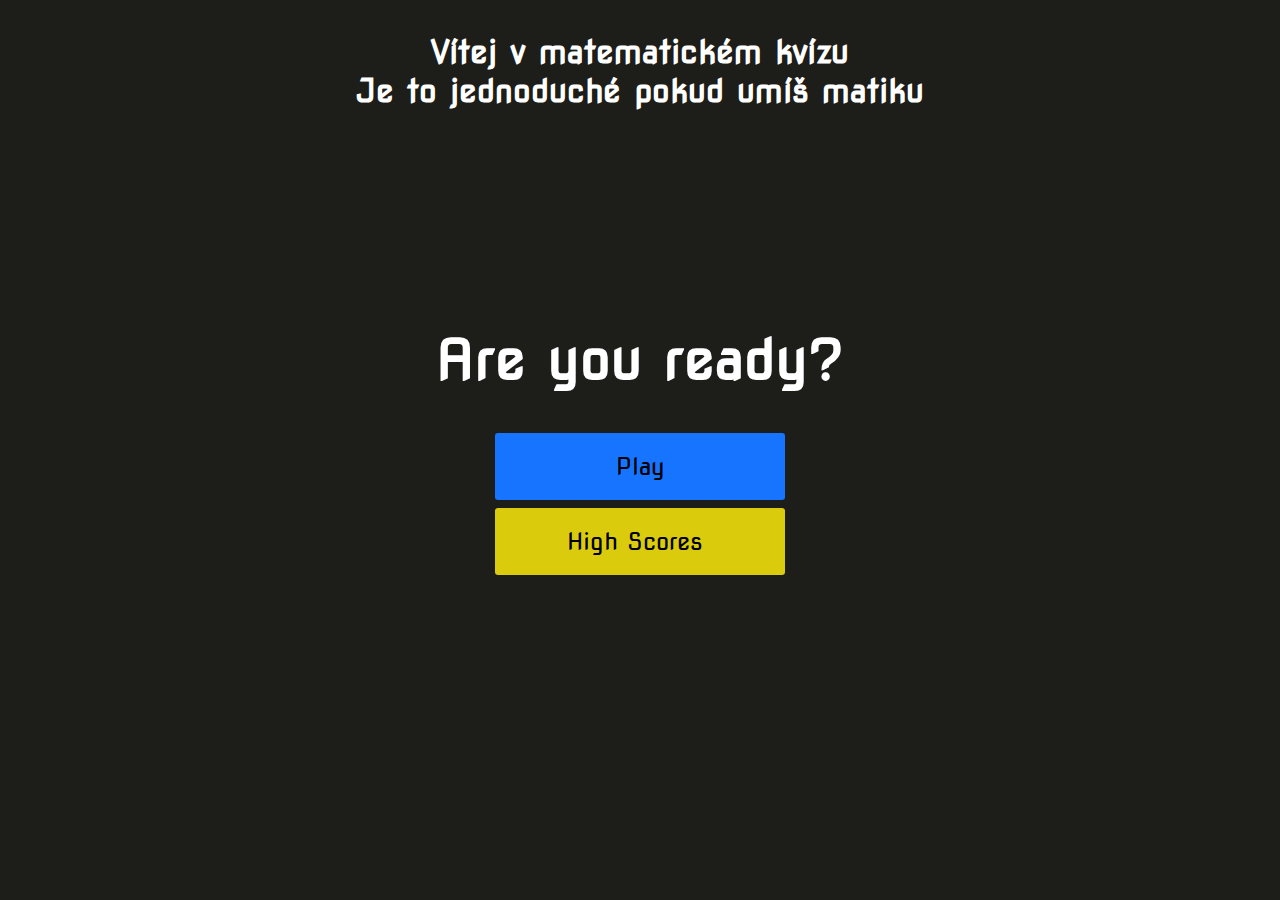
<file: index.html>
<!DOCTYPE html>
<html lang="en">

<head>
    <meta charset="UTF-8">
    <meta http-equiv="X-UA-Compatible" content="IE=edge">
    <meta name="viewport" content="width=device-width, initial-scale=1.0">
    <link rel="icon" type="image/x-icon" href="./images/ideas.png">
    <link rel="stylesheet" href="https://use.fontawesome.com/releases/v5.15.4/css/all.css"
        integrity="sha384-DyZ88mC6Up2uqS4h/KRgHuoeGwBcD4Ng9SiP4dIRy0EXTlnuz47vAwmeGwVChigm" crossorigin="anonymous">
    <link rel="stylesheet" href="./styles/main.css">
    <link href='https://fonts.googleapis.com/css2?family=Nova+Square&display=swap' rel='stylesheet' type='text/css'>
    <link href='https://fonts.googleapis.com/css2?family=Montserrat:wght@600&display=swap' rel='stylesheet'
        type='text/css'>
    <title>MathQuiz</title>
</head>

<body>
    <header class="indexHeader">
        <h1>Vítej v matematickém kvízu<br> Je to jednoduché pokud umíš matiku</h1>
    </header>
    <main class="indexMain">
        <h1>Are you ready?</h1>
        <div class="controls">
            <a href="./game.html"><button class="btn btn-primary">Play</button></a>
            <a href="./highscores.html"><button class="btn btn-secondary">High Scores<i
                        class="fas fa-crown"></i></button></a>
        </div>
    </main>
</body>

</html>
</file>
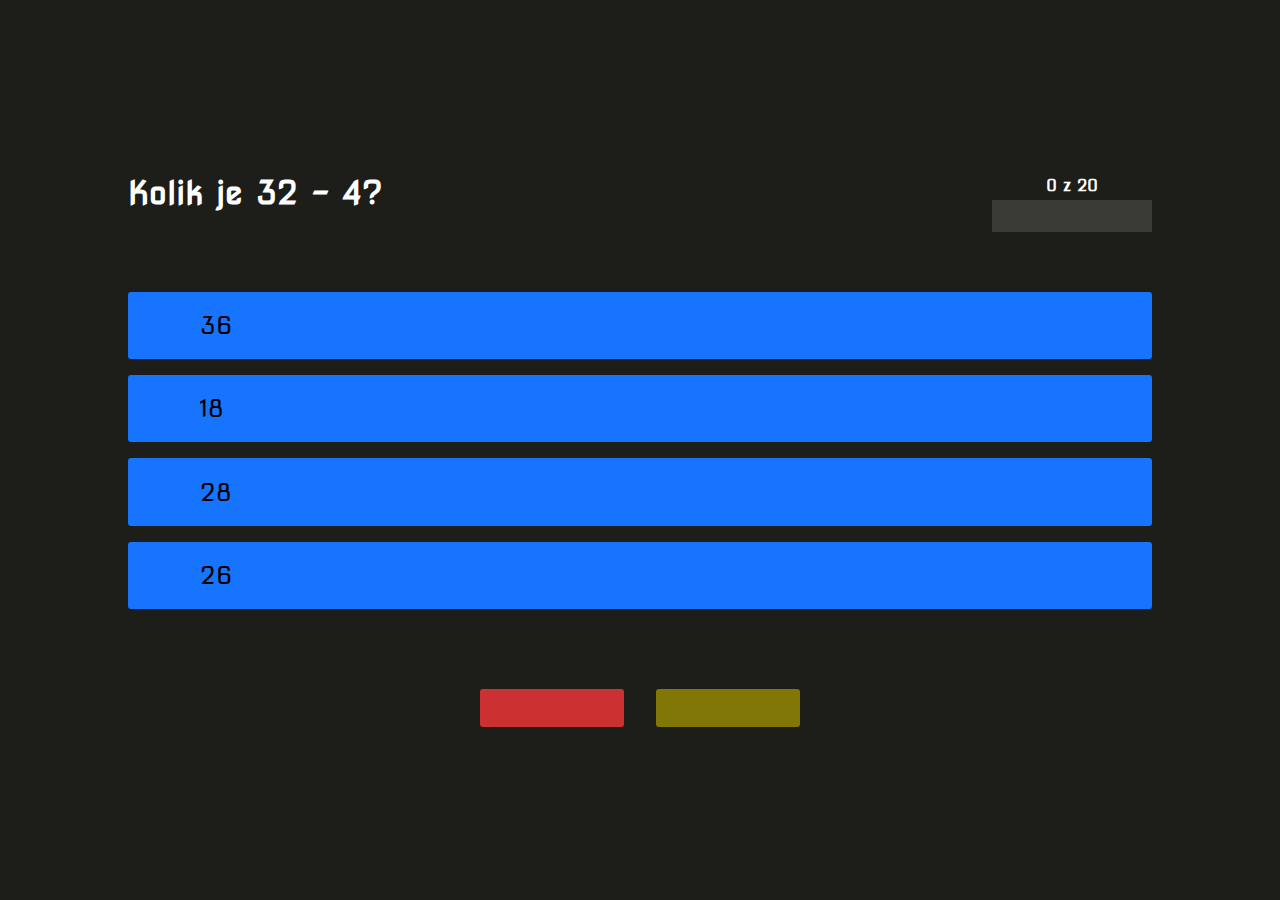
<file: game.html>
<!DOCTYPE html>
<html lang="en">

<head>
    <meta charset="UTF-8">
    <meta http-equiv="X-UA-Compatible" content="IE=edge">
    <meta name="viewport" content="width=device-width, initial-scale=1.0">
    <link rel="icon" type="image/x-icon" href="./images/ideas.png">
    <link rel="stylesheet" href="https://use.fontawesome.com/releases/v5.15.4/css/all.css"
        integrity="sha384-DyZ88mC6Up2uqS4h/KRgHuoeGwBcD4Ng9SiP4dIRy0EXTlnuz47vAwmeGwVChigm" crossorigin="anonymous">
    <link rel="stylesheet" href="./styles/main.css">
    <link rel="stylesheet" href="./styles/game.css">
    <script src="./scripts/game.js" defer></script>
    <link href='https://fonts.googleapis.com/css2?family=Nova+Square&display=swap' rel='stylesheet' type='text/css'>
    <link href='https://fonts.googleapis.com/css2?family=Montserrat:wght@600&display=swap' rel='stylesheet'
        type='text/css'>
    <title>MathQuiz</title>
</head>

<body>
    <div class="game_win">
        <div id="game_head" class="game_head">
            <h1 id="otazka">Je tohle ta otázka?</h1>
            <div id="progress" class="progress">
                <h4 id="prog_text">2 z 50</h4>
                <div class="bg-prog">
                    <div id="prog" class="fg-prog"></div>
                </div>
            </div>
        </div>
        <div class="options">
            <button id="opt1" class="btn btn-primary" data-num="1">Option 1</button>
            <button id="opt2" class="btn btn-primary" data-num="2">Option 2</button>
            <button id="opt3" class="btn btn-primary" data-num="3">Option 3</button>
            <button id="opt4" class="btn btn-primary" data-num="4">Option 4</button>
        </div>
        <div class="game_controls">
            <a id="btn_exit" href="./index.html"><button class="btn btn-bad"><i
                        class="fas fa-sign-out-alt"></i></button></a>
            <div class="btn-disabled-wrap">
                <button id="dis_btn" aria-disabled="true" class="btn btn-secondary btn-disabled"><i
                        class="fas fa-arrow-right"></i></button>
            </div>
        </div>
    </div>
</body>

</html>
</file>
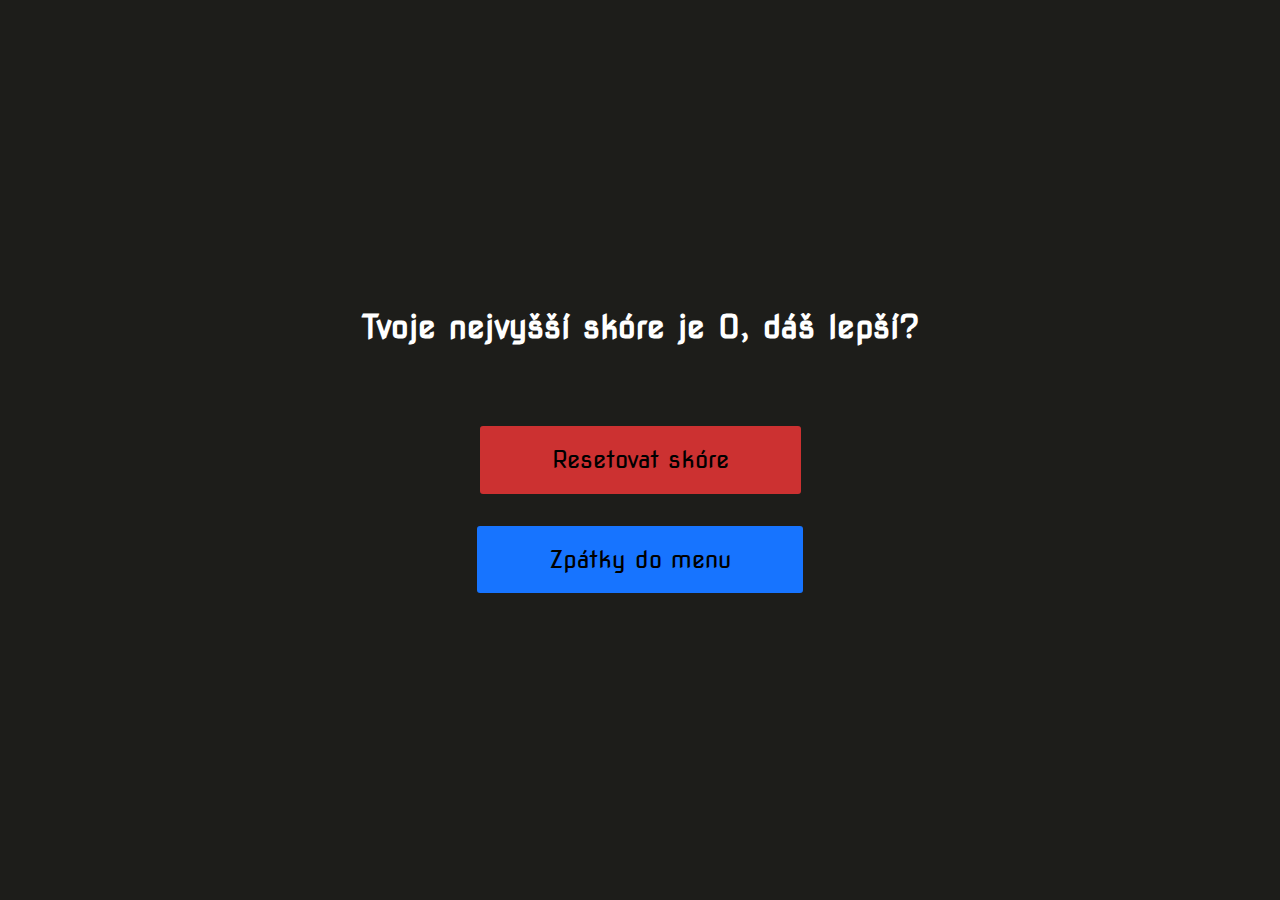
<file: highscores.html>
<!DOCTYPE html>
<html lang="en">

<head>
    <meta charset="UTF-8">
    <meta http-equiv="X-UA-Compatible" content="IE=edge">
    <meta name="viewport" content="width=device-width, initial-scale=1.0">
    <link rel="icon" type="image/x-icon" href="./images/ideas.png">
    <link rel="stylesheet" href="https://use.fontawesome.com/releases/v5.15.4/css/all.css"
        integrity="sha384-DyZ88mC6Up2uqS4h/KRgHuoeGwBcD4Ng9SiP4dIRy0EXTlnuz47vAwmeGwVChigm" crossorigin="anonymous">
    <link rel="stylesheet" href="./styles/main.css">
    <link rel="stylesheet" href="./styles/highscores.css">
    <script src="./scripts/highscores.js" defer></script>
    <link href='https://fonts.googleapis.com/css2?family=Nova+Square&display=swap' rel='stylesheet' type='text/css'>
    <link href='https://fonts.googleapis.com/css2?family=Montserrat:wght@600&display=swap' rel='stylesheet'
        type='text/css'>
    <title>QuizHighScores</title>
</head>

<body>
    <div class="highscore_win">
        <h1 id="highscore_text">highscore here</h1>
        <div class="buttons">
            <button id="clear" class="btn btn-bad">Resetovat skóre</button>
            <a href="./index.html"><button id="clear" class="btn btn-primary">Zpátky do menu</button></a>
        </div>
    </div>
</body>

</html>
</file>
<file: styles/main.css>
@import url("https://fonts.googleapis.com/css2?family=Nova+Square&display=swap");
@import url("https://fonts.googleapis.com/css2?family=Montserrat:wght@600&display=swap");
.btn {
  border-radius: 3px;
  font-size: 1.5rem;
  padding-block: 0.8em;
  padding-inline: 3em;
  border: none;
  cursor: pointer;
  -webkit-transition: -webkit-transform 0.3s ease-out;
  transition: -webkit-transform 0.3s ease-out;
  transition: transform 0.3s ease-out;
  transition: transform 0.3s ease-out, -webkit-transform 0.3s ease-out;
}

.btn:hover {
  -webkit-transform: scale(1.03);
          transform: scale(1.03);
}

@media only screen and (max-width: 680px) {
  .btn {
    font-size: 1.2rem;
  }
}

.btn-primary {
  background-color: #1774ff;
}

.btn-secondary {
  background-color: #dacc0d;
}

.btn-good {
  background-color: #0c941e;
}

.btn-bad {
  background-color: #cc3131;
}

.btn-disabled-wrap {
  pointer-events: all;
  cursor: not-allowed;
}

.btn-disabled {
  pointer-events: none;
}

.btn-disabled.btn-secondary {
  background-color: #807707;
}

.btn-disabled.btn-primary {
  background-color: #0b338a;
}

.btn-good-disabled {
  pointer-events: none;
  background-color: #0c941e;
}

.btn-bad-disabled {
  pointer-events: none;
  background-color: #cc3131;
}

/*
===============
 global styles
===============
*/
* {
  -webkit-box-sizing: border-box;
          box-sizing: border-box;
  padding: 0;
  margin: 0;
  font-family: 'Nova Square', cursive;
}

body {
  background-color: #1d1d1a;
  color: white;
  height: 100vh;
  display: -webkit-box;
  display: -ms-flexbox;
  display: flex;
  -webkit-box-pack: center;
      -ms-flex-pack: center;
          justify-content: center;
  -webkit-box-align: center;
      -ms-flex-align: center;
          align-items: center;
}

@media only screen and (max-width: 680px) {
  * {
    font-family: 'Montserrat', sans-serif;
  }
}

/*
=============
    index
=============
*/
/*---header---*/
.indexHeader {
  position: absolute;
  top: 0;
  left: 0;
  right: 0;
  display: -webkit-box;
  display: -ms-flexbox;
  display: flex;
  -webkit-box-align: center;
      -ms-flex-align: center;
          align-items: center;
  -webkit-box-pack: center;
      -ms-flex-pack: center;
          justify-content: center;
}

.indexHeader h1 {
  text-align: center;
  margin-top: 1em;
}

/*---main---*/
.indexMain {
  display: -webkit-box;
  display: -ms-flexbox;
  display: flex;
  -webkit-box-orient: vertical;
  -webkit-box-direction: normal;
      -ms-flex-direction: column;
          flex-direction: column;
  -webkit-box-pack: center;
      -ms-flex-pack: center;
          justify-content: center;
  -webkit-box-align: center;
      -ms-flex-align: center;
          align-items: center;
}

.indexMain h1 {
  font-size: 3.5rem;
  text-align: center;
}

.indexMain .controls {
  display: -webkit-box;
  display: -ms-flexbox;
  display: flex;
  -webkit-box-orient: vertical;
  -webkit-box-direction: normal;
      -ms-flex-direction: column;
          flex-direction: column;
  gap: 0.5em;
  margin-top: 2.5em;
}

.indexMain .controls .btn {
  width: 100%;
}

.indexMain .btn-secondary i {
  margin-left: 10px;
}

@media only screen and (max-width: 680px) {
  .indexMain {
    margin-top: 5em;
    margin-inline: 5%;
  }
  .indexMain h1 {
    font-size: 2.5rem;
    text-align: center;
  }
  .indexHeader {
    margin-inline: 5%;
  }
  .indexHeader h1 {
    font-size: 1.5rem;
  }
}
/*# sourceMappingURL=main.css.map */
</file>
<file: styles/game.css>
/*---progress---*/
.progress {
  width: 10em;
  height: 2em;
}

.progress h4 {
  text-align: center;
  margin-bottom: 5px;
}

.bg-prog {
  width: 100%;
  height: 100%;
  background-color: #3b3b35;
}

.fg-prog {
  width: 5%;
  height: 100%;
  background-color: #0c941e;
}

/* --- game --- */
.game_head {
  display: -webkit-box;
  display: -ms-flexbox;
  display: flex;
  -webkit-box-orient: horizontal;
  -webkit-box-direction: normal;
      -ms-flex-direction: row;
          flex-direction: row;
  -webkit-box-pack: justify;
      -ms-flex-pack: justify;
          justify-content: space-between;
  -webkit-box-align: center;
      -ms-flex-align: center;
          align-items: center;
}

.game_head h1 {
  width: 50%;
}

.game_win {
  width: 80%;
}

.options {
  margin-top: 5em;
  display: -webkit-box;
  display: -ms-flexbox;
  display: flex;
  -webkit-box-orient: vertical;
  -webkit-box-direction: normal;
      -ms-flex-direction: column;
          flex-direction: column;
  -webkit-box-pack: center;
      -ms-flex-pack: center;
          justify-content: center;
  -webkit-box-align: center;
      -ms-flex-align: center;
          align-items: center;
  row-gap: 1em;
}

.options .btn {
  text-align: left;
  width: 100%;
}

.game_controls {
  width: 100%;
  margin-top: 5em;
  display: -webkit-box;
  display: -ms-flexbox;
  display: flex;
  -webkit-box-pack: center;
      -ms-flex-pack: center;
          justify-content: center;
  -webkit-box-align: center;
      -ms-flex-align: center;
          align-items: center;
  -webkit-column-gap: 2em;
          column-gap: 2em;
}

@media only screen and (max-width: 680px) {
  .game_head {
    margin-top: 2.5em;
    -webkit-box-orient: vertical;
    -webkit-box-direction: reverse;
        -ms-flex-direction: column-reverse;
            flex-direction: column-reverse;
    -webkit-box-pack: center;
        -ms-flex-pack: center;
            justify-content: center;
    row-gap: 5em;
    -webkit-box-align: center;
        -ms-flex-align: center;
            align-items: center;
  }
  .game_head h1 {
    width: 95%;
    font-size: 1.5rem;
  }
  .progress {
    -ms-flex-item-align: end;
        align-self: flex-end;
  }
  .options {
    margin-top: 2.5em;
  }
  .game_controls {
    margin-top: 2.5em;
    -webkit-column-gap: 0.5em;
            column-gap: 0.5em;
  }
  .game_controls .btn {
    font-size: 1.1rem;
  }
  body {
    display: -webkit-box;
    display: -ms-flexbox;
    display: flex;
    -webkit-box-orient: vertical;
    -webkit-box-direction: normal;
        -ms-flex-direction: column;
            flex-direction: column;
    -webkit-box-pack: start;
        -ms-flex-pack: start;
            justify-content: flex-start;
  }
}
/*# sourceMappingURL=game.css.map */
</file>
<file: styles/highscores.css>
.highscore_win {
  display: -webkit-box;
  display: -ms-flexbox;
  display: flex;
  -webkit-box-orient: vertical;
  -webkit-box-direction: normal;
      -ms-flex-direction: column;
          flex-direction: column;
  row-gap: 5em;
  -webkit-box-pack: center;
      -ms-flex-pack: center;
          justify-content: center;
  -webkit-box-align: center;
      -ms-flex-align: center;
          align-items: center;
}

.highscore_win h1 {
  text-align: center;
}

.highscore_win .buttons {
  display: -webkit-box;
  display: -ms-flexbox;
  display: flex;
  -webkit-box-pack: center;
      -ms-flex-pack: center;
          justify-content: center;
  -webkit-box-align: center;
      -ms-flex-align: center;
          align-items: center;
  -webkit-box-orient: vertical;
  -webkit-box-direction: normal;
      -ms-flex-direction: column;
          flex-direction: column;
  row-gap: 2em;
}
/*# sourceMappingURL=highscores.css.map */
</file>
